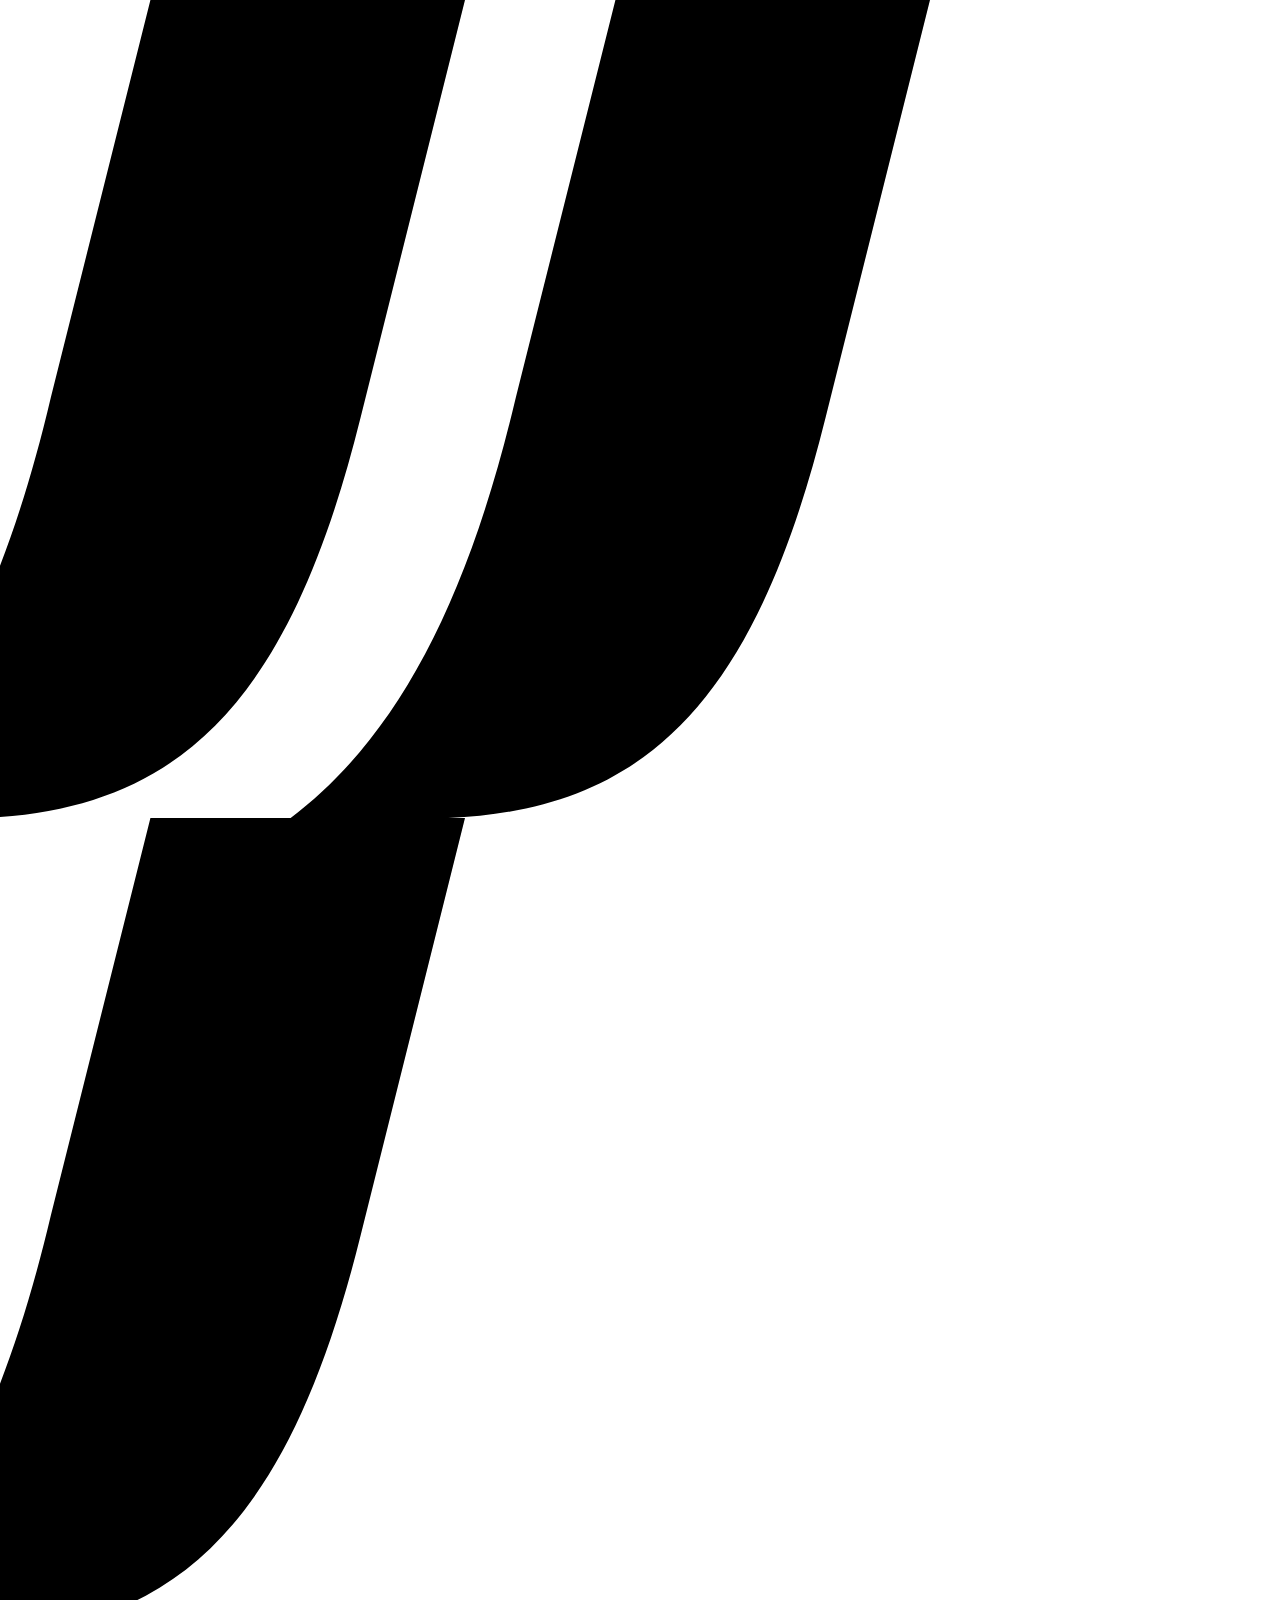
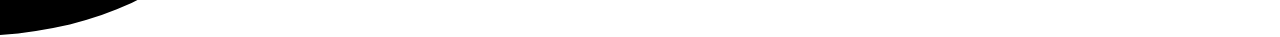
<file: work.html>
<!doctype html>
<html class="no-js" lang="">
    <head>
        <meta charset="utf-8">
        <meta http-equiv="x-ua-compatible" content="ie=edge">
        <title>Hello, It's Me</title>
        <meta name="description" content="">
        <meta name="viewport" content="width=device-width, initial-scale=1">

        <link rel="apple-touch-icon" href="apple-touch-icon.png">
        <!-- Place favicon.ico in the root directory -->

        <link rel="stylesheet" href="css/normalize.css">
        <link rel="stylesheet" href="css/main.css">
        <link rel="stylesheet" href="css/octopus.css">
        <link rel="icon" type="image/png" href="favicon.png">
        <link rel="stylesheet" href="https://maxcdn.bootstrapcdn.com/font-awesome/4.5.0/css/font-awesome.min.css">
        <link href='https://fonts.googleapis.com/css?family=Open+Sans' rel='stylesheet' type='text/css'>
        <link href='https://fonts.googleapis.com/css?family=Droid+Sans:400,700' rel='stylesheet' type='text/css'>
        <script src="http://maxcdn.bootstrapcdn.com/bootstrap/3.3.6/js/bootstrap.min.js"></script>
        <script src="js/vendor/modernizr-2.8.3.min.js"></script>
    </head>



    <body>
        <!--[if lt IE 8]>
            <p class="browserupgrade">You are using an <strong>outdated</strong> browser. Please <a href="http://browsehappy.com/">upgrade your browser</a> to improve your experience.</p>
        <![endif]-->

        <!-- Add your site or application content here -->

        <div class="wrap" style="margin:0;">

          <div class="maskcontainer">

          <svg version="1.1" xmlns="http://www.w3.org/2000/svg" xmlns:xlink="http://www.w3.org/1999/xlink" x="0px" y="0px"
          	 viewBox="0 0 64.9 83" enable-background="new 0 0 64.9 83" xml:space="preserve" class="maskshape">
          <g id="Background">
          </g>
          <g id="Guides" display="none">
          </g>
          <g id="_x31_._Loading">
          </g>
          <g id="_x32_._Home_x2F_About">
          </g>
          <g id="_x33_._Work_Overview">
          	<path d="M33,0L22.9,40.3C17.9,61.5,10.6,75,0,83h0.9h12.7c22,0,33.4-11.3,40.7-40.6L64.9,0H33z"/>
          </g>
          <g id="_x34_._Work_1">
          </g>
          <g id="_x34_._Work_2">
          </g>
          <g id="Navi">
          </g>
          </svg>

          <svg version="1.1" xmlns="http://www.w3.org/2000/svg" xmlns:xlink="http://www.w3.org/1999/xlink" x="0px" y="0px"
          	 viewBox="0 0 64.9 83" enable-background="new 0 0 64.9 83" xml:space="preserve" class="maskshape following">
          <g id="Background">
          </g>
          <g id="Guides" display="none">
          </g>
          <g id="_x31_._Loading">
          </g>
          <g id="_x32_._Home_x2F_About">
          </g>
          <g id="_x33_._Work_Overview">
          	<path d="M33,0L22.9,40.3C17.9,61.5,10.6,75,0,83h0.9h12.7c22,0,33.4-11.3,40.7-40.6L64.9,0H33z"/>
          </g>
          <g id="_x34_._Work_1">
          </g>
          <g id="_x34_._Work_2">
          </g>
          <g id="Navi">
          </g>
          </svg>

          <svg version="1.1" xmlns="http://www.w3.org/2000/svg" xmlns:xlink="http://www.w3.org/1999/xlink" x="0px" y="0px"
          	 viewBox="0 0 64.9 83" enable-background="new 0 0 64.9 83" xml:space="preserve" class="maskshape following">
          <g id="Background">
          </g>
          <g id="Guides" display="none">
          </g>
          <g id="_x31_._Loading">
          </g>
          <g id="_x32_._Home_x2F_About">
          </g>
          <g id="_x33_._Work_Overview">
          	<path d="M33,0L22.9,40.3C17.9,61.5,10.6,75,0,83h0.9h12.7c22,0,33.4-11.3,40.7-40.6L64.9,0H33z"/>
          </g>
          <g id="_x34_._Work_1">
          </g>
          <g id="_x34_._Work_2">
          </g>
          <g id="Navi">
          </g>
          </svg>

          <svg version="1.1" xmlns="http://www.w3.org/2000/svg" xmlns:xlink="http://www.w3.org/1999/xlink" x="0px" y="0px"
          	 viewBox="0 0 64.9 83" enable-background="new 0 0 64.9 83" xml:space="preserve" class="maskshape following">
          <g id="Background">
          </g>
          <g id="Guides" display="none">
          </g>
          <g id="_x31_._Loading">
          </g>
          <g id="_x32_._Home_x2F_About">
          </g>
          <g id="_x33_._Work_Overview">
          	<path d="M33,0L22.9,40.3C17.9,61.5,10.6,75,0,83h0.9h12.7c22,0,33.4-11.3,40.7-40.6L64.9,0H33z"/>
          </g>
          <g id="_x34_._Work_1">
          </g>
          <g id="_x34_._Work_2">
          </g>
          <g id="Navi">
          </g>
          </svg>
        </div> <!--Mask Container Close-->
      </div> <!--wrap close-->



        <script src="https://code.jquery.com/jquery-1.12.0.min.js"></script>
        <script>window.jQuery || document.write('<script src="js/vendor/jquery-1.12.0.min.js"><\/script>')</script>
        <script src="js/plugins.js"></script>
        <script src="js/main.js"></script>


        <!-- Google Analytics: change UA-XXXXX-X to be your site's ID. -->
<!--
        <script>
            (function(b,o,i,l,e,r){b.GoogleAnalyticsObject=l;b[l]||(b[l]=
            function(){(b[l].q=b[l].q||[]).push(arguments)});b[l].l=+new Date;
            e=o.createElement(i);r=o.getElementsByTagName(i)[0];
            e.src='https://www.google-analytics.com/analytics.js';
            r.parentNode.insertBefore(e,r)}(window,document,'script','ga'));
            ga('create','UA-XXXXX-X','auto');ga('send','pageview');
        </script>
-->

    </body>
</html>
</file>
<file: css/main.css>
/*! HTML5 Boilerplate v5.3.0 | MIT License | https://html5boilerplate.com/ */

/*
 * What follows is the result of much research on cross-browser styling.
 * Credit left inline and big thanks to Nicolas Gallagher, Jonathan Neal,
 * Kroc Camen, and the H5BP dev community and team.
 */

/* ==========================================================================
   Base styles: opinionated defaults
   ========================================================================== */

html {
    color: #222;
    font-size: 1em;
    line-height: 1.4;
}

/*
 * Remove text-shadow in selection highlight:
 * https://twitter.com/miketaylr/status/12228805301
 *
 * These selection rule sets have to be separate.
 * Customize the background color to match your design.
 */

::-moz-selection {
    background: #b3d4fc;
    text-shadow: none;
}

::selection {
    background: #b3d4fc;
    text-shadow: none;
}

/*
 * A better looking default horizontal rule
 */

hr {
    display: block;
    height: 1px;
    border: 0;
    border-top: 1px solid #ccc;
    margin: 1em 0;
    padding: 0;
}

/*
 * Remove the gap between audio, canvas, iframes,
 * images, videos and the bottom of their containers:
 * https://github.com/h5bp/html5-boilerplate/issues/440
 */

audio,
canvas,
iframe,
img,
svg,
video {
    vertical-align: middle;
}

/*
 * Remove default fieldset styles.
 */

fieldset {
    border: 0;
    margin: 0;
    padding: 0;
}

/*
 * Allow only vertical resizing of textareas.
 */

textarea {
    resize: vertical;
}

/* ==========================================================================
   Browser Upgrade Prompt
   ========================================================================== */

.browserupgrade {
    margin: 0.2em 0;
    background: #ccc;
    color: #000;
    padding: 0.2em 0;
}

/* ==========================================================================
   Author's custom styles
   ========================================================================== */

h2 {
  margin: 0px;
}

p {
  margin: 0px;
}


.loadingpage {
  width: 100%;
  height: 100%;
  position:absolute;
  background-color: white;
  top:0;
  left:0;
  transition: all 2s ease-in-out;
  transition-delay: 1s;
}

.loader{
  position:fixed;
  top:50%;
  left:50%;
}

.loader svg {
  width: 100px;
}

.byebye {
  opacity:0;
  visibility:hidden;
}

.wrap {
  margin: 50px;
  width: auto;
  height: auto;
  position:relative;
}

.greylogo {
  fill: #B2B2B2;
  -webkit-transition: all 500ms ease;
  -moz-transition: all 500ms ease;
  -o-transition: all 500ms ease;
  transition: all 500ms ease;
}

.greylogo:hover {
  fill: black;
}

.logo {
  float:left;
  width: 91px;
  height: 50px;
}

.intro {
  font-family: 'octopus_narrow_100', sans-serif;
  font-size: 35pt;
}

.aboutme {
  width: 345px;
  margin-top: 85px;
  float:left;
}

.contactinfo {
  font-family: 'octopus_300', sans-serif;
  font-size: 14pt;
  margin-top: 15px;
}

.aboutme h2 {
  font-size: 12pt;
  font-family: 'Droid Sans','Helvetica',sans-serif;
  font-weight: bold;
  letter-spacing: -0.1pt;
}

.aboutme p {
  font-size: 12pt;
  font-family: 'Droid Sans','Helvetica',sans-serif;
  letter-spacing: -0.1pt;
  margin-top: 10px;
}

.me {
  float: right;
  width: 60%;
  height: auto;
  position: fixed;
  bottom:0;
  right:0;
}

.me img{
  width: 90%;
  height: auto;
}

.workhome {
  font-family: "octopus_narrow_300", sans-serif;
  font-size: 25pt;
  text-decoration:none;
  color: #B2B2B2;
  position: fixed;
  right: 75px;
  top: 400px;
  height: 38px;
  -webkit-transition: all 500ms ease;
  -moz-transition: all 500ms ease;
  -o-transition: all 500ms ease;
  transition: all 500ms ease;
}

.workhome:hover {
  color:black;
}

.navmenu a.selected{
  color:black;
}



.navmenu {
  float:right;
  transition: all .35s ease-in-out;
  opacity: 1;
  height: 20px;
  margin: 14px 0px 0px 0px;
  -webkit-transition: all 500ms ease;
  -moz-transition: all 500ms ease;
  -o-transition: all 500ms ease;
  transition: all 500ms ease;
}

.navmenu a {
  color:#B2B2B2;
  text-decoration:none;
  font-family: "octopus_narrow_300", sans-serif;
  font-size: 18pt;
  -webkit-transition: all 500ms ease;
  -moz-transition: all 500ms ease;
  -o-transition: all 500ms ease;
  transition: all 500ms ease;
}

.navmenu a:hover {
  color:black;
}

.navmenu ul {
  margin: 0;
}

.navmenu li {
  list-style: none;
  display: inline-block;
  padding-right: 20px;
}

.hide {
  opacity: 0;
  transform: translatey(-50%);
  visibility:hidden;
}

.grey {
  color: #B2B2B2;
}



/* Work Page */
.maskcontainer {
  width: 100%;
  height: auto;
  position: relative;
}

.maskshape {
  float:left;
  display:inline;
  width:50%;
  margin-left: -750px;
}
.maskshape.following {
  margin-left: -175px;
}

/*
.maskshape {
  max-width:568px;
  width:100%;
  max-height: 725px;
  height:100%;
  margin-left:-100px;
}

.maskshape.following {
  margin-left: -224px;
}
*/
/* Project Page */

.projectintro {
margin-left: 125px;
}

.projectname {
  font-family: "octopus_narrow_300", sans-serif;
  font-size: 20pt;
  margin:0;
}

.projectdescription {
  font-family: "octopus_narrow_100", sans-serif;
  font-size: 20pt;
  margin:-8px 0 0 0;
}

.sidebar {
  position:absolute;
  top: 125px;
  left: -37px;
}

.sidebar a {
  color:#B2B2B2;
  text-decoration:none;
  font-family: "octopus_narrow_100", sans-serif;
  font-size: 45pt;
  -webkit-transition: all 500ms ease;
  -moz-transition: all 500ms ease;
  -o-transition: all 500ms ease;
  transition: all 500ms ease;
}

.sidebar a.selected {
  color:black;
}

.sidebar a:hover {
  color:black;
}

.sidebar ul {
  margin: 0;
}

.sidebar li {
  list-style: none;
  display: block;
  height: 75px;
}

.bigimage {
  position:absolute;
  top: 0px;
  left: 124px;
  width: auto;
  height: 462px;
  -webkit-transition: all 1s ease;
  -moz-transition: all 1s ease;
  -o-transition: all 1s ease;
  transition: all 1s ease;
  overflow: scroll;
  box-shadow: 5px 5px 10px #888888;

}
.bigimage img{
  width: 100%;
}

.bigimage::-webkit-scrollbar {
    width:0px;
}

.casestudy {
  height:auto;
  width: auto;
  margin-top:50px;
  position:relative;
}

.casestudyscroll {
  height:500px;
  width:35%;
  min-width: 275px;
  overflow-y:auto;
  overflow-x:hidden;
  direction: rtl;
  margin-left: 90px;
  margin-bottom: 50px;
  border-left: 1px solid #B2B2B2;
  float:left;
  display:inline;
}

.casestudycontent {
  overflow:visible;
  direction: ltr;
  float: left;
  display: inline;
  margin-left: 36px;
  -webkit-transition: all 1.5s ease;
  -moz-transition: all 1.5s ease;
  -o-transition: all 1.5s ease;
  transition: all 1.5s ease;
  transition-delay: .5s;

}

.casestudycontent h2 {
  font-size: 10.5pt;
  font-family: 'Droid Sans','Helvetica',sans-serif;
  font-weight: bold;
  letter-spacing: -0.1pt;
}

.casestudycontent p {
  font-size: 10.5pt;
  font-family: 'Droid Sans','Helvetica',sans-serif;
  letter-spacing: -0.1pt;
  margin-top: 10px;
}

.images {
  display:inline;
  float:right;
  margin-left: 20px;
  box-shadow: 5px 5px 10px #888888;
  width: 52%;
  -webkit-transition: all 1.5s ease;
  -moz-transition: all 1.5s ease;
  -o-transition: all 1.5s ease;
  transition: all 1.5s ease;
  transition-delay: .75s;
}

.images img{
  width:100%;
  height:auto;
}

/* Carousel Style */
.carousel{
    background: #2f4357;
    max-width: 612px;
    box-shadow: 5px 5px 10px #888888;
}
.carousel .item img{
    margin: 0 auto; /* Align slide image horizontally center */
}

/* Scrollbar styles */
::-webkit-scrollbar {
width: 1px;
}

::-webkit-scrollbar-track {
border: 0px solid black;
border-radius: 0px;
}

::-webkit-scrollbar-thumb {
background: black;
border-radius: 0px;
}






/* Navi Stuff */

#nav-icon1, #nav-icon2, #nav-icon3, #nav-icon4 {
  width: 35px;
  height: 45px;
  position: relative;
  margin: 19px 0px 0px 0px;
  float:right;
  -webkit-transform: rotate(0deg);
  -moz-transform: rotate(0deg);
  -o-transform: rotate(0deg);
  transform: rotate(0deg);
  -webkit-transition: .5s ease-in-out;
  -moz-transition: .5s ease-in-out;
  -o-transition: .5s ease-in-out;
  transition: .5s ease-in-out;
  cursor: pointer;
}

#nav-icon3grey {
  width: 35px;
  height: 45px;
  position: relative;
  margin: 19px 0px 0px 0px;
  float:right;
  -webkit-transform: rotate(0deg);
  -moz-transform: rotate(0deg);
  -o-transform: rotate(0deg);
  transform: rotate(0deg);
  -webkit-transition: .5s ease-in-out;
  -moz-transition: .5s ease-in-out;
  -o-transition: .5s ease-in-out;
  transition: .5s ease-in-out;
  cursor: pointer;
}

#nav-icon1 span, #nav-icon3 span, #nav-icon4 span {
  display: block;
  position: absolute;
  height: 2px;
  width: 100%;
  background: black;
  opacity: 1;
  left: 0;
  -webkit-transform: rotate(0deg);
  -moz-transform: rotate(0deg);
  -o-transform: rotate(0deg);
  transform: rotate(0deg);
  -webkit-transition: .25s ease-in-out;
  -moz-transition: .25s ease-in-out;
  -o-transition: .25s ease-in-out;
  transition: .25s ease-in-out;
}

#nav-icon3grey span {
  display: block;
  position: absolute;
  height: 2px;
  width: 100%;
  background: #B2B2B2;
  opacity: 1;
  left: 0;
  -webkit-transform: rotate(0deg);
  -moz-transform: rotate(0deg);
  -o-transform: rotate(0deg);
  transform: rotate(0deg);
  -webkit-transition: .25s ease-in-out;
  -moz-transition: .25s ease-in-out;
  -o-transition: .25s ease-in-out;
  transition: .25s ease-in-out;
}

#nav-icon3grey span:hover {
  background: black;
}
.nav-icon3grey:hover span {
  background: black;
}
.nav-icon3grey div:hover span{
  background: black;
}
#nav-icon3grey div:hover span{
  background: black;
}
.nav-icon3grey div:hover{
  background: black;
}
/* Icon 3 */

#nav-icon3 span:nth-child(1) {
  top: 0px;
}

#nav-icon3 span:nth-child(2),#nav-icon3 span:nth-child(3) {
  top: 10px;
}

#nav-icon3 span:nth-child(4) {
  top: 20px;
}

#nav-icon3.open span:nth-child(1) {
  top: 10px;
  width: 0%;
  left: 50%;
}

#nav-icon3.open span:nth-child(2) {
  -webkit-transform: rotate(45deg);
  -moz-transform: rotate(45deg);
  -o-transform: rotate(45deg);
  transform: rotate(45deg);
}

#nav-icon3.open span:nth-child(3) {
  -webkit-transform: rotate(-45deg);
  -moz-transform: rotate(-45deg);
  -o-transform: rotate(-45deg);
  transform: rotate(-45deg);
}

#nav-icon3.open span:nth-child(4) {
  top: 18px;
  width: 0%;
  left: 50%;
}

/* GREY NAV */
#nav-icon3grey span:nth-child(1) {
  top: 0px;
}

#nav-icon3grey span:nth-child(2),#nav-icon3grey span:nth-child(3) {
  top: 10px;
}

#nav-icon3grey span:nth-child(4) {
  top: 20px;
}

#nav-icon3grey.open span:nth-child(1) {
  top: 10px;
  width: 0%;
  left: 50%;
}

#nav-icon3grey.open span:nth-child(2) {
  -webkit-transform: rotate(45deg);
  -moz-transform: rotate(45deg);
  -o-transform: rotate(45deg);
  transform: rotate(45deg);
}

#nav-icon3grey.open span:nth-child(3) {
  -webkit-transform: rotate(-45deg);
  -moz-transform: rotate(-45deg);
  -o-transform: rotate(-45deg);
  transform: rotate(-45deg);
}

#nav-icon3grey.open span:nth-child(4) {
  top: 18px;
  width: 0%;
  left: 50%;
}



/* ==========================================================================
   Helper classes
   ========================================================================== */

/*
 * Hide visually and from screen readers
 */

.hidden {
    display: none !important;
}

/*
 * Hide only visually, but have it available for screen readers:
 * http://snook.ca/archives/html_and_css/hiding-content-for-accessibility
 */

.visuallyhidden {
    border: 0;
    clip: rect(0 0 0 0);
    height: 1px;
    margin: -1px;
    overflow: hidden;
    padding: 0;
    position: absolute;
    width: 1px;
}

/*
 * Extends the .visuallyhidden class to allow the element
 * to be focusable when navigated to via the keyboard:
 * https://www.drupal.org/node/897638
 */

.visuallyhidden.focusable:active,
.visuallyhidden.focusable:focus {
    clip: auto;
    height: auto;
    margin: 0;
    overflow: visible;
    position: static;
    width: auto;
}

/*
 * Hide visually and from screen readers, but maintain layout
 */

.invisible {
    visibility: hidden;
}

/*
 * Clearfix: contain floats
 *
 * For modern browsers
 * 1. The space content is one way to avoid an Opera bug when the
 *    `contenteditable` attribute is included anywhere else in the document.
 *    Otherwise it causes space to appear at the top and bottom of elements
 *    that receive the `clearfix` class.
 * 2. The use of `table` rather than `block` is only necessary if using
 *    `:before` to contain the top-margins of child elements.
 */

.clearfix:before,
.clearfix:after {
    content: " "; /* 1 */
    display: table; /* 2 */
}

.clearfix:after {
    clear: both;
}

/* ==========================================================================
   EXAMPLE Media Queries for Responsive Design.
   These examples override the primary ('mobile first') styles.
   Modify as content requires.
   ========================================================================== */

@media only screen and (min-width: 35em) {
    /* Style adjustments for viewports that meet the condition */
}

@media print,
       (-webkit-min-device-pixel-ratio: 1.25),
       (min-resolution: 1.25dppx),
       (min-resolution: 120dpi) {
    /* Style adjustments for high resolution devices */
}

/* ==========================================================================
   Print styles.
   Inlined to avoid the additional HTTP request:
   http://www.phpied.com/delay-loading-your-print-css/
   ========================================================================== */

@media print {
    *,
    *:before,
    *:after,
    *:first-letter,
    *:first-line {
        background: transparent !important;
        color: #000 !important; /* Black prints faster:
                                   http://www.sanbeiji.com/archives/953 */
        box-shadow: none !important;
        text-shadow: none !important;
    }

    a,
    a:visited {
        text-decoration: underline;
    }

    a[href]:after {
        content: " (" attr(href) ")";
    }

    abbr[title]:after {
        content: " (" attr(title) ")";
    }

    /*
     * Don't show links that are fragment identifiers,
     * or use the `javascript:` pseudo protocol
     */

    a[href^="#"]:after,
    a[href^="javascript:"]:after {
        content: "";
    }

    pre,
    blockquote {
        border: 1px solid #999;
        page-break-inside: avoid;
    }

    /*
     * Printing Tables:
     * http://css-discuss.incutio.com/wiki/Printing_Tables
     */

    thead {
        display: table-header-group;
    }

    tr,
    img {
        page-break-inside: avoid;
    }

    img {
        max-width: 100% !important;
    }

    p,
    h2,
    h3 {
        orphans: 3;
        widows: 3;
    }

    h2,
    h3 {
        page-break-after: avoid;
    }
}
</file>
<file: css/octopus.css>
@font-face {
    font-family: 'octopus_narrow_300';
    src: url('fonts/octopus_narrow_300-webfont.eot');
    src: url('fonts/octopus_narrow_300-webfont.eot?#iefix') format('embedded-opentype'),
         url('fonts/octopus_narrow_300-webfont.woff') format('woff'),
         url('fonts/octopus_narrow_300-webfont.otf') format('opentype'),
         url('fonts/octopus_narrow_300-webfont.svg#octopus_narrow_300') format('svg');
    font-weight: normal;
    font-style: normal;
}

@font-face {
    font-family: 'octopus_narrow_100';
    src: url('fonts/octopus_narrow_100-webfont.eot');
    src: url('fonts/octopus_narrow_100-webfont.eot?#iefix') format('embedded-opentype'),
         url('fonts/octopus_narrow_100-webfont.woff') format('woff'),
         url('fonts/octopus_narrow_100-webfont.otf') format('opentype'),
         url('fonts/octopus_narrow_100-webfont.svg#octopus_narrow_100') format('svg');
    font-weight: normal;
    font-style: normal;
}

@font-face {
    font-family: 'octopus_300';
    src: url('fonts/octopus_300-webfont.eot');
    src: url('fonts/octopus_300-webfont.eot?#iefix') format('embedded-opentype'),
         url('fonts/octopus_300-webfont.woff') format('woff'),
         url('fonts/octopus_300-webfont.otf') format('opentype'),
         url('fonts/octopus_300-webfont.svg#octopus_300') format('svg');
    font-weight: normal;
    font-style: normal;
}

@font-face {
    font-family: 'octopus_100';
    src: url('fonts/octopus_100-webfont.eot');
    src: url('fonts/octopus_100-webfont.eot?#iefix') format('embedded-opentype'),
         url('fonts/octopus_100-webfont.woff') format('woff'),
         url('fonts/octopus_100-webfont.otf') format('opentype'),
         url('fonts/octopus_100-webfont.svg#octopus_100') format('svg');
    font-weight: normal;
    font-style: normal;
}
</file>
